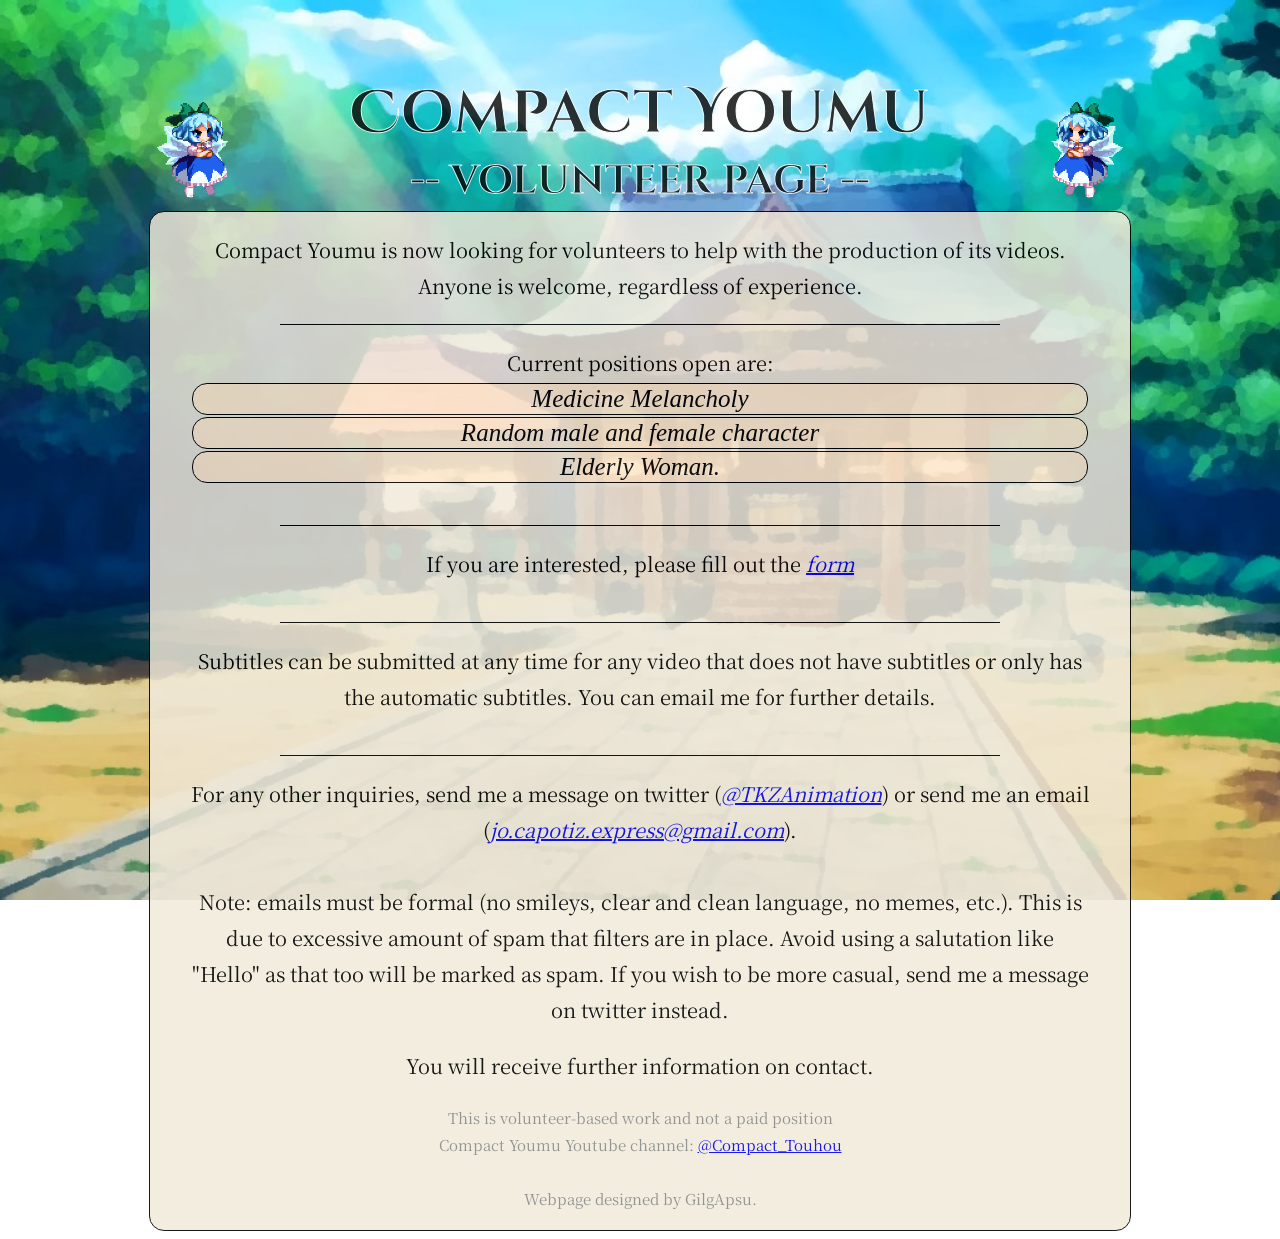
<file: index.html>
<!DOCTYPE html>
<html lang="en">
  <head>
    <meta charset="utf-8">
    <title>Compact Youmu volunteer page</title>
    <link rel="icon" type="image/png" href="ico.png">
    <link rel="preload" href="cirno-fear.gif" as="image">
    <link rel="preload" href="cirno-no-fear.png" as="image">
    <link rel="preload" href="cirno-surprise.png" as="image">
    <link rel="preload" href="cirno-hit.gif" as="image">
    <link rel="preload" href="cirno-spell.gif" as="image">
    <link rel="preload" href="cirno-guard.gif" as="image">
    <link rel="preload" href="cirno-wait.gif" as="image">
    <link rel="stylesheet" type="text/css" href="style.css">
    <link rel="preconnect" href="https://fonts.googleapis.com">
    <link rel="preconnect" href="https://fonts.gstatic.com" crossorigin>
    <link href="https://fonts.googleapis.com/css2?family=Cinzel+Decorative:wght@400;700;900&family=Noto+Serif+JP:wght@200..900&display=swap" rel="stylesheet">
  </head>
  <body id="body" style="background: url('bg.jpg') center center / cover no-repeat fixed;">
    <div id="bg2"></div>
    <main>
    <div class="header">
      <table style="margin-top: 30px;"><tbody>
        <tr>
          <td style="text-align: left; vertical-align:bottom;"><div id="bubble1" class="speech-bubble">Бака!</div><img id="Cirnoimg1" src="cirno-flying.gif" style="height: 100px; cursor: pointer;"></td>
          <td><h1 style="margin-bottom: 0;">Compact Youmu</h1><h1 style="margin-top: 0; font-size: 40px; margin-bottom: 0;">-- volunteer page --</h1></td>
          <td style="text-align: right; vertical-align:bottom;"><img id="Cirnoimg2" src="cirno-flying.gif" style="height: 100px; cursor: pointer; transform: scaleX(-1);"></td>
        </tr>
      </tbody></table>
    </div>
    
    <div id="main2" class="main">
      <p>Compact Youmu is now looking for volunteers to help with the production of its videos. Anyone is welcome, regardless of experience.</p>
      <hr>
      <p style="margin-bottom: 0; margin-top: 1;">Current positions open are:</p>
      <table>
        <tbody>
          <tr><td class="vacansion"><em>Medicine Melancholy</em></td></tr>
          <tr><td class="vacansion"><em>Random male and female character</em></td></tr>
          <tr><td class="vacansion"><em>Elderly Woman.</em></td></tr>
        </tbody>
      </table>
      <hr style="margin-top: 40px;">
      <p>If you are interested, please fill out the <a id="form" href="form.html"><em> form </em></a><br>
      <hr style="margin-top: 40px;">
      <p>Subtitles can be submitted at any time for any video that does not have subtitles or only has the automatic subtitles. You can email me for further details.</a><br>
      <hr style="margin-top: 40px;">
        <p>For any other inquiries, send me a message on twitter (<a id="twitter" href="https://x.com/TKZAnimation"><em>@TKZAnimation</em></a>) or send me an email (<a id="twitter" href="jo.capotiz.express@gmail.com"><em>jo.capotiz.express@gmail.com</em></a>). <br><br>Note: emails must be formal (no smileys, clear and clean language, no memes, etc.). This is due to excessive amount of spam that filters are in place. Avoid using a salutation like "Hello" as that too will be marked as spam. If you wish to be more casual, send me a message on twitter instead.</p>
        <p>You will receive further information on contact.</p>
        <p style="font-size:15px; color:#888; margin:0;">This is volunteer-based work and not a paid position<br>
        Compact Youmu Youtube channel: <a href="https://www.youtube.com/@Compact_Touhou/">@Compact_Touhou<br></a>
        <br>
	Webpage designed by GilgApsu.</p>
        <br>
    </div>
      <!--Made by Gilgapsu specifically for Compact Youmu
        <footer style="font-family: 'Noto Serif JP', serif; text-align: right;">Compact Youmu, 2026</footer>
      -->
    </main>
  </body>
  <script src="script.js"></script>
</html>
</file>
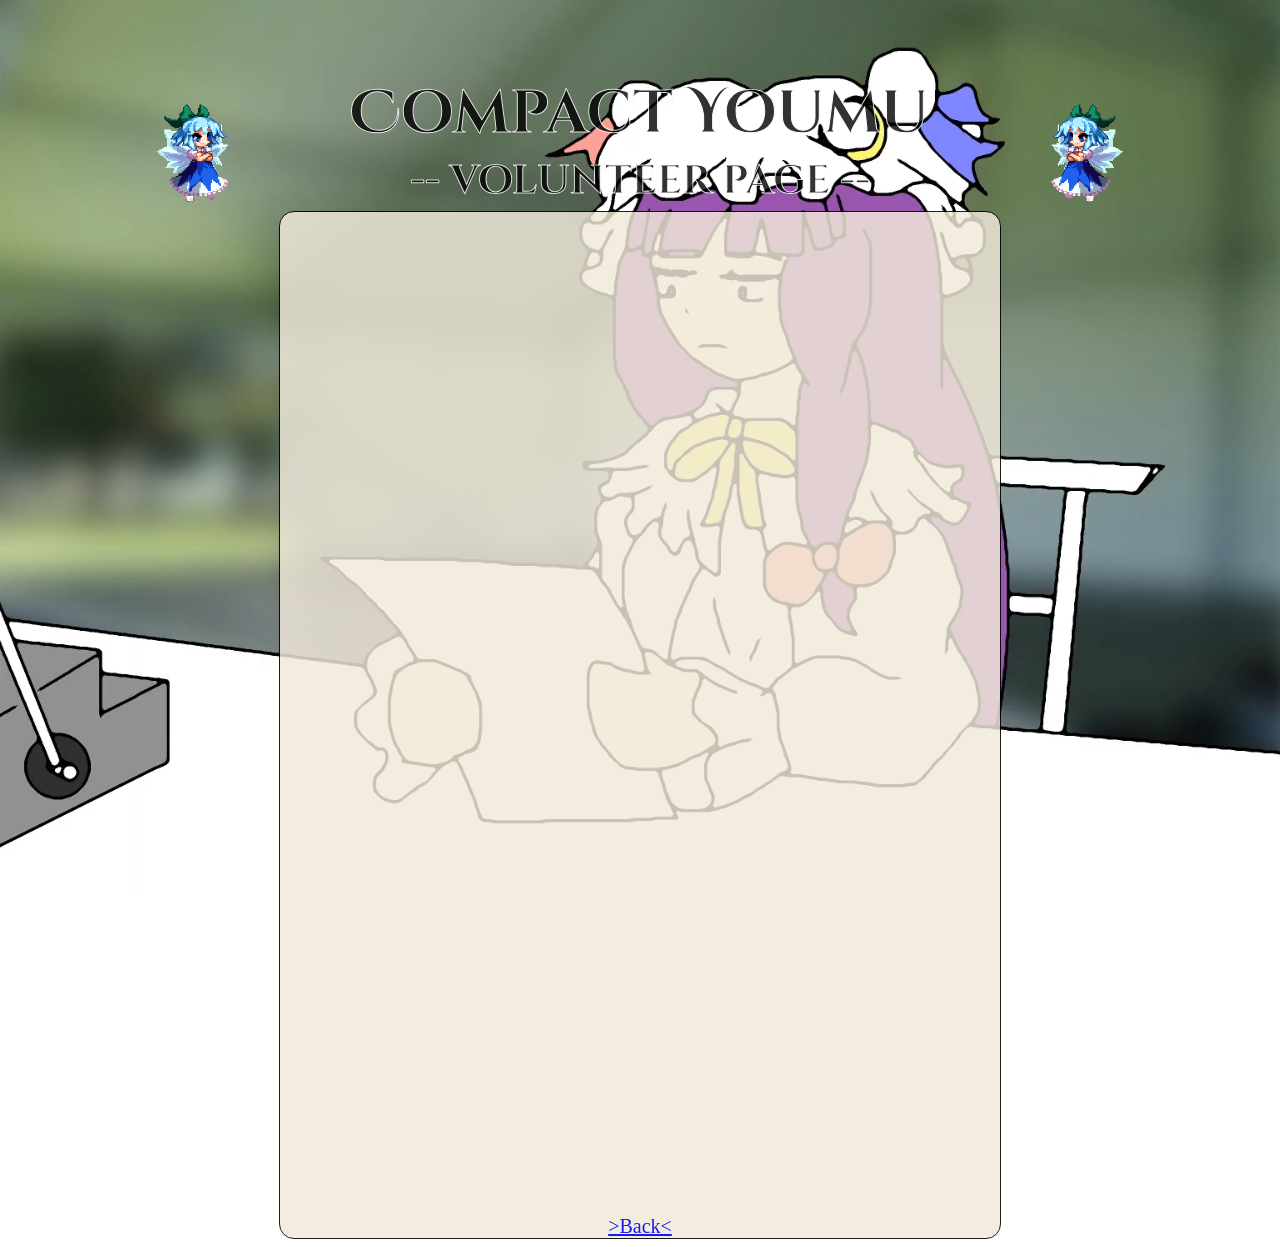
<file: form.html>
<!DOCTYPE html>
<html lang="en">
  <head>
    <meta charset="utf-8">
    <title>Compact Youmu volunteer page</title>
    <link rel="icon" type="image/png" href="ico.png">
    <link rel="preload" href="cirno-fear.gif" as="image">
    <link rel="preload" href="cirno-no-fear.png" as="image">
    <link rel="preload" href="cirno-surprise.png" as="image">
    <link rel="preload" href="cirno-hit.gif" as="image">
    <link rel="stylesheet" type="text/css" href="style.css">
    <link rel="preconnect" href="https://fonts.googleapis.com">
    <link rel="preconnect" href="https://fonts.gstatic.com" crossorigin>
    <link href="https://fonts.googleapis.com/css2?family=Cinzel+Decorative:wght@400;700;900&family=Noto+Serif+JP:wght@200..900&display=swap" rel="stylesheet">
  </head>
  <body style="background: url('bg_form.jpg') center center / cover no-repeat fixed;">
    <main>
    <div class="header" >
        <table style="margin-top: 30px;">
            <tr>
              <td style="text-align: left; vertical-align:bottom;"><img id="Cirnoimg1" src="cirno-flying.gif" style="height: 100px; cursor: pointer;"></td>
              <td><h1 style="margin-bottom: 0;"><a href="index.html" style="text-decoration: none; color: black;">Compact Youmu</h1><h1 style="margin-top: 0; font-size: 40px; margin-bottom: 0;">-- volunteer page --</a></h1></td>
              <td style="text-align: right; vertical-align:bottom;"><img id="Cirnoimg2" src="cirno-flying.gif" style="height: 100px; cursor: pointer; transform: scaleX(-1);"></td>
            </tr>
        </table>
    </div>
    
    <div class="main" style="text-align: center; width: fit-content; margin-left: auto; margin-right: auto; padding: 0 40px;">
      <iframe src="https://docs.google.com/forms/d/e/1FAIpQLSdKVJ-TprZ9tSKLSl4iIsybAess7TXnhdPpvu8HcRb7DELe1Q/viewform?embedded=true" width="640" height="981" frameborder="0" marginheight="0" marginwidth="0">Loading…</iframe>
      <br><br>
      <a href="index.html" style="font-size: 20px;" title="To main page">>Back<</a>
    </div>
    </main>
  </body>
  <script src="script.js"></script>
</html>
</file>
<file: style.css>
h1,p {
    text-align: center;
}

table{
    width: 100%;
    box-sizing: border-box;
}

td {
  text-align: center; 
  vertical-align: middle;
  font-size: 25px;
}

h1 {
    font-family: "Cinzel Decorative", serif;
    color: rgb(0, 0, 0);
    opacity: .8;
    font-size: 60px;
    -webkit-text-stroke: 1px white;
}

p{   
    font-family: "Noto Serif JP", serif;
    font-size: 20px;
    line-height: 1.8;
}

hr{ 
    border: 0; 
    background-color: black;
    height: 1px;
    margin-left: 10%;
    margin-right: 10%;
}

.header{
    max-width: 1000px;
    margin-left: auto;
    margin-right: auto;
}

.main{
    border: 1px solid #000;
    border-radius: 15px;
    background-color: rgba(240,234,218,0.93);
    opacity: .9;
    max-width: 900px;
    margin-left: auto;
    margin-right: auto;
    padding: 0 40px;
    transition: background-color 3s ease;
}

.main.changed{
    background-color: rgba(197, 215, 237, 0.93);
}

.vacansion{
    border: 1px solid #000;
    border-radius: 15px;
    background-color: rgba(255, 228, 196,0.7);
    transition: background-color 3s ease;
}

body.spell-mode .vacansion{
    background-color: rgba(161, 194, 255, 0.7);
}

#bg2 {
    position: fixed;
    inset: 0;
    background: url('bgw.jpg') center center / cover no-repeat fixed;
    opacity: 0;
    transition: opacity 5s ease;
    pointer-events: none;
    z-index: -1;
}

#bg2.show {
    opacity: 1;
}

.speech-bubble {
    bottom: 110px;
    left: 0;
    font-size: 20px;
    max-width: 100px;
    max-height: 10px;

    background: white;
    border: 2px solid black;
    border-radius: 10px;

    padding: 8px 12px;

    opacity: 0;
    transition: opacity 0.3s;

    pointer-events: none;
}

.speech-bubble.show {
    opacity: 1;
}


@keyframes shake {
    0%   { transform: translate(0, 0); }
    10%  { transform: translate(-5px, -3px); }
    20%  { transform: translate(5px, 3px); }
    30%  { transform: translate(-4px, 4px); }
    40%  { transform: translate(4px, -4px); }
    50%  { transform: translate(-3px, 3px); }
    60%  { transform: translate(3px, -3px); }
    70%  { transform: translate(-2px, 2px); }
    80%  { transform: translate(2px, -2px); }
    90%  { transform: translate(-1px, 1px); }
    100% { transform: translate(0, 0); }
}

.shake {
    animation: shake 0.4s;
}
</file>
